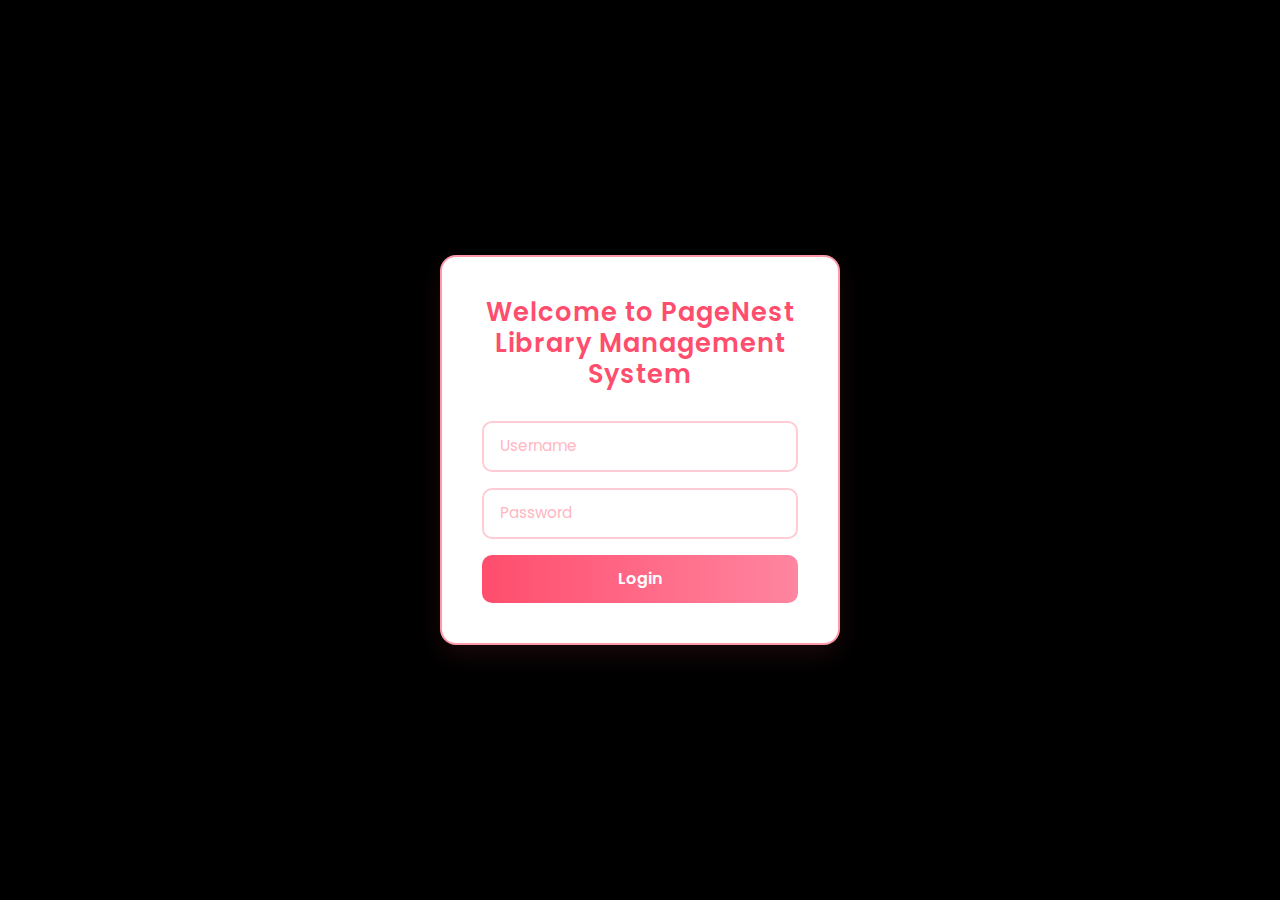
<file: index.html>
<!DOCTYPE html>
<html lang="en">
<head>
  <meta charset="UTF-8">
  <title>Library System | Login</title>
  <meta name="viewport" content="width=device-width, initial-scale=1">

  <link href="https://fonts.googleapis.com/css2?family=Poppins:wght@400;600&display=swap" rel="stylesheet">
  <link href="https://cdn.jsdelivr.net/npm/bootstrap@5.3.3/dist/css/bootstrap.min.css" rel="stylesheet">

  <style>

    body {
        background-color:black; 
        font-family: 'Poppins', sans-serif;
        color: #ff4d6d;
        display: flex;
        justify-content: center;
        align-items: center;
        height: 100vh;
    }

    .card {
        background-color: #ffffff;
        border-radius: 16px;
        border: 2px solid #ff99aa; 
        padding: 2.5rem;
        box-shadow: 0 10px 25px rgba(255, 77, 109, 0.1);
        width: 100%;
        max-width: 400px;
        transition: all 0.3s ease;
    }

    .card:hover {
        box-shadow: 0 15px 35px rgba(255, 77, 109, 0.2);
        border-color: #ff4d6d;
    }

    .card h4 {
        color: #ff4d6d;
        font-weight: 600;
        text-align: center;
        margin-bottom: 2rem;
        font-size: 1.6rem;
        letter-spacing: 1px;
    }

    .form-control {
        background-color: #fff; 
        border: 2px solid #ffccd6; 
        border-radius: 10px;
        color: #333; 
        padding: 0.75rem 1rem;
        margin-bottom: 1rem;
        font-size: 0.95rem;
        transition: border-color 0.3s, box-shadow 0.3s;
    }

    .form-control::placeholder {
        color: #ffb6c1;
        font-weight: 400;
    }

    .form-control:focus {
        border-color: #ff4d6d;
        box-shadow: 0 0 8px rgba(255, 77, 109, 0.3);
        outline: none;
    }

    .btn-primary {
        background: linear-gradient(90deg, #ff4d6d, #ff85a0);
        border: none;
        color: #fff;
        font-weight: 600;
        border-radius: 10px;
        padding: 0.75rem;
        font-size: 1rem;
        transition: all 0.3s ease;
    }

    .btn-primary:hover {
        background: linear-gradient(90deg, #ff85a0, #ff4d6d);
        transform: translateY(-2px);
    }

    .alert-danger {
        background-color: #ffd1da; 
        color: #ff4d6d;
        border: none;
        border-radius: 10px;
        margin-bottom: 1rem;
        padding: 0.75rem 1rem;
        text-align: center;
        font-weight: 500;
    }
  </style>
</head>

<body>
  <div class="card">
    <h4>Welcome to PageNest Library Management System</h4>

    <div id="error" class="alert alert-danger d-none">
      Invalid username or password
    </div>

    <input type="text" id="username" class="form-control" placeholder="Username">
    <input type="password" id="password" class="form-control" placeholder="Password">

    <button class="btn btn-primary w-100" onclick="login()">Login</button>
  </div>

  <script src="js/auth.js"></script>
</body>
</html>
</file>
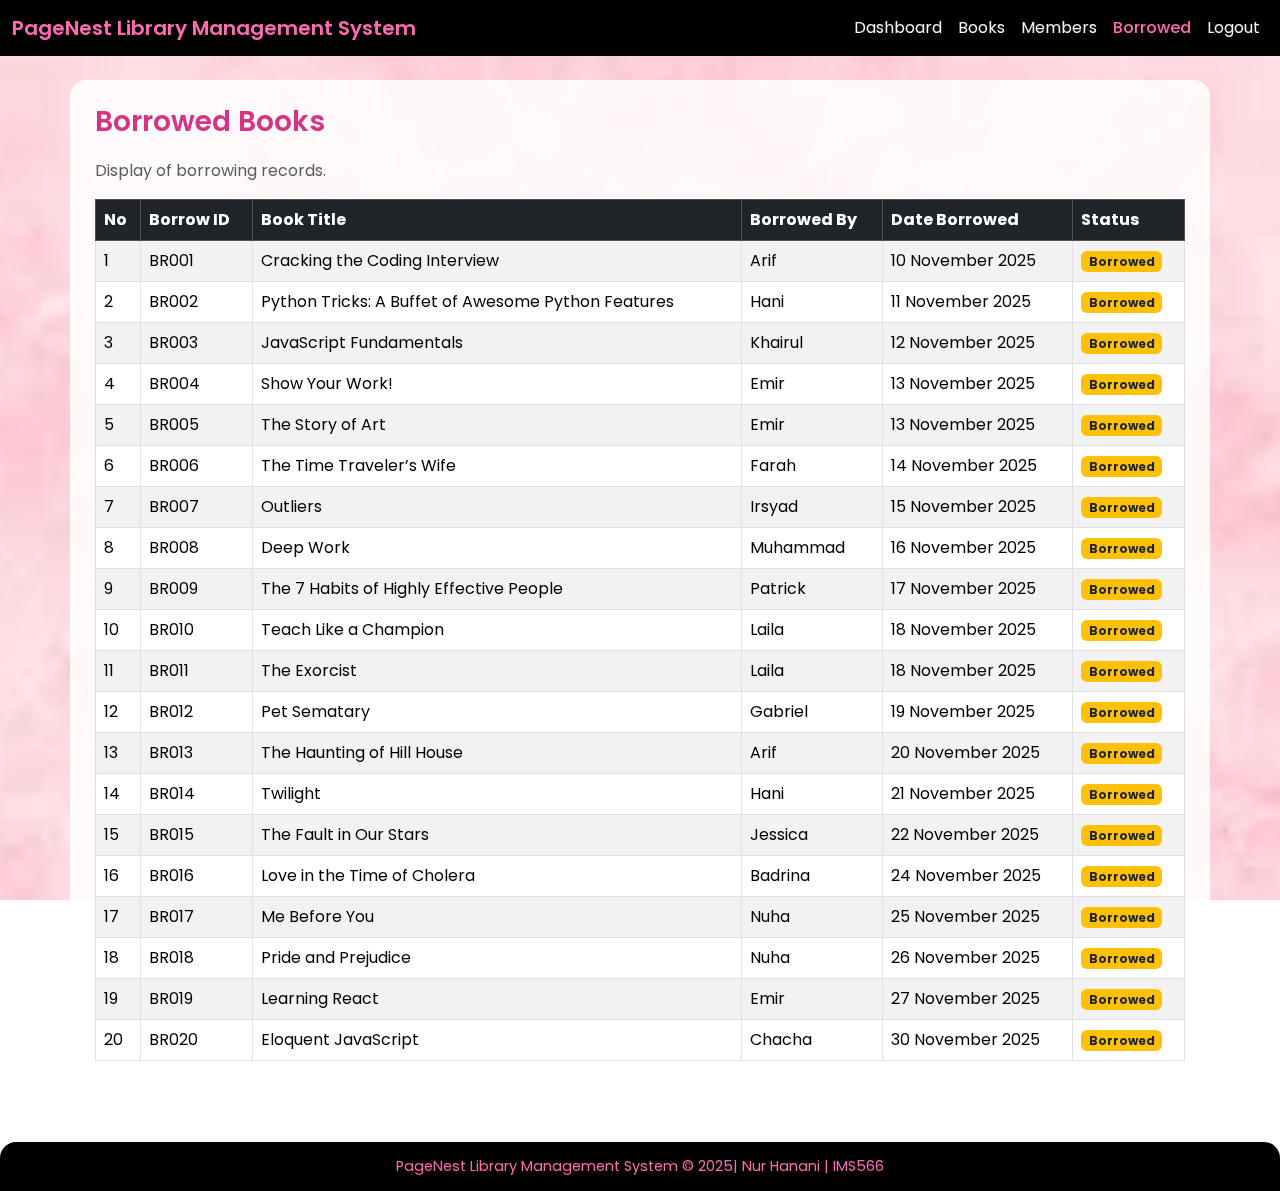
<file: borrowed.html>
<!DOCTYPE html>
<html lang="en">
<head>
  <meta charset="UTF-8">
  <title>Borrowed Books</title>
  <meta name="viewport" content="width=device-width, initial-scale=1">
   <link href="https://fonts.googleapis.com/css2?family=Poppins:wght@400;500;600&display=swap" rel="stylesheet">
  <link href="https://cdn.jsdelivr.net/npm/bootstrap@5.3.3/dist/css/bootstrap.min.css" rel="stylesheet">
  <link rel="stylesheet" href="css/style.css">
  
</head>

<body>

<nav class="navbar navbar-expand-lg navbar-dark bg-dark">
  <div class="container-fluid">
    <a class="navbar-brand">PageNest Library Management System</a>
    <ul class="navbar-nav">
      <li class="nav-item"><a class="nav-link" href="dashboard.html">Dashboard</a></li>
      <li class="nav-item"><a class="nav-link" href="books.html">Books</a></li>
      <li class="nav-item"><a class="nav-link" href="students.html">Members</a></li>
      <li class="nav-item"><a class="nav-link active" href="borrowed.html">Borrowed</a></li>
      <li class="nav-item"><a class="nav-link" href="#" onclick="logout()">Logout</a></li>
    </ul>
  </div>
</nav>

<div class="container mt-4">
  <h3>Borrowed Books</h3>
  <p class="text-muted">
    Display of borrowing records.
  </p>

  <table class="table table-bordered table-striped">
    <thead class="table-dark">
      <tr>
        <th>No</th>
        <th>Borrow ID</th>
        <th>Book Title</th>
        <th>Borrowed By</th>
        <th>Date Borrowed</th>
        <th>Status</th>
      </tr>
    </thead>

    <tbody>
      <tr>
        <td>1</td>
        <td>BR001</td>
        <td>Cracking the Coding Interview</td>
        <td>Arif</td>
        <td>10 November 2025</td>
        <td><span class="badge bg-warning text-dark">Borrowed</span></td>
      </tr>
      <tr>
        <td>2</td>
        <td>BR002</td>
        <td>Python Tricks: A Buffet of Awesome Python Features</td>
        <td>Hani</td>
        <td>11 November 2025</td>
        <td><span class="badge bg-warning text-dark">Borrowed</span></td>
      </tr>
      <tr>
        <td>3</td>
        <td>BR003</td>
        <td>JavaScript Fundamentals</td>
        <td>Khairul</td>
        <td>12 November 2025</td>
        <td><span class="badge bg-warning text-dark">Borrowed</span></td>
      </tr>
      <tr>
        <td>4</td>
        <td>BR004</td>
        <td>Show Your Work!</td>
        <td>Emir</td>
        <td>13 November 2025</td>
        <td><span class="badge bg-warning text-dark">Borrowed</span></td>
      </tr>
      <tr>
        <td>5</td>
        <td>BR005</td>
        <td>The Story of Art</td>
        <td>Emir</td>
        <td>13 November 2025</td>
        <td><span class="badge bg-warning text-dark">Borrowed</span></td>
      </tr>
      <tr>
        <td>6</td>
        <td>BR006</td>
        <td>The Time Traveler’s Wife</td>
        <td>Farah</td>
        <td>14 November 2025</td>
        <td><span class="badge bg-warning text-dark">Borrowed</span></td>
      </tr>
      <tr>
        <td>7</td>
        <td>BR007</td>
        <td>Outliers</td>
        <td>Irsyad</td>
        <td>15 November 2025</td>
        <td><span class="badge bg-warning text-dark">Borrowed</span></td>
      </tr>
      <tr>
        <td>8</td>
        <td>BR008</td>
        <td>Deep Work</td>
        <td>Muhammad</td>
        <td>16 November 2025</td>
        <td><span class="badge bg-warning text-dark">Borrowed</span></td>
      </tr>
      <tr>
        <td>9</td>
        <td>BR009</td>
        <td>The 7 Habits of Highly Effective People</td>
        <td>Patrick</td>
        <td>17 November 2025</td>
        <td><span class="badge bg-warning text-dark">Borrowed</span></td>
      </tr>
      <tr>
        <td>10</td>
        <td>BR010</td>
        <td>Teach Like a Champion</td>
        <td>Laila</td>
        <td>18 November 2025</td>
        <td><span class="badge bg-warning text-dark">Borrowed</span></td>
      </tr>
      <tr>
        <td>11</td>
        <td>BR011</td>
        <td>The Exorcist</td>
        <td>Laila</td>
        <td>18 November 2025</td>
        <td><span class="badge bg-warning text-dark">Borrowed</span></td>
      </tr>
      <tr>
        <td>12</td>
        <td>BR012</td>
        <td>Pet Sematary</td>
        <td>Gabriel</td>
        <td>19 November 2025</td>
        <td><span class="badge bg-warning text-dark">Borrowed</span></td>
      </tr>
      <tr>
        <td>13</td>
        <td>BR013</td>
        <td>The Haunting of Hill House</td>
        <td>Arif</td>
        <td>20 November 2025</td>
        <td><span class="badge bg-warning text-dark">Borrowed</span></td>
      </tr>
      <tr>
        <td>14</td>
        <td>BR014</td>
        <td>Twilight</td>
        <td>Hani</td>
        <td>21 November 2025</td>
        <td><span class="badge bg-warning text-dark">Borrowed</span></td>
      </tr>
      <tr>
        <td>15</td>
        <td>BR015</td>
        <td>The Fault in Our Stars</td>
        <td>Jessica</td>
        <td>22 November 2025</td>
        <td><span class="badge bg-warning text-dark">Borrowed</span></td>
      </tr>
      <tr>
        <td>16</td>
        <td>BR016</td>
        <td>Love in the Time of Cholera</td>
        <td>Badrina</td>
        <td>24 November 2025</td>
        <td><span class="badge bg-warning text-dark">Borrowed</span></td>
      </tr>
      <tr>
        <td>17</td>
        <td>BR017</td>
        <td>Me Before You</td>
        <td>Nuha</td>
        <td>25 November 2025</td>
        <td><span class="badge bg-warning text-dark">Borrowed</span></td>
      </tr>
      <tr>
        <td>18</td>
        <td>BR018</td>
        <td>Pride and Prejudice</td>
        <td>Nuha</td>
        <td>26 November 2025</td>
        <td><span class="badge bg-warning text-dark">Borrowed</span></td>
      </tr>
      <tr>
        <td>19</td>
        <td>BR019</td>
        <td>Learning React</td>
        <td>Emir</td>
        <td>27 November 2025</td>
        <td><span class="badge bg-warning text-dark">Borrowed</span></td>
      </tr>
      <tr>
        <td>20</td>
        <td>BR020</td>
        <td>Eloquent JavaScript</td>
        <td>Chacha</td>
        <td>30 November 2025</td>
        <td><span class="badge bg-warning text-dark">Borrowed</span></td>
      </tr>
    </tbody>
  </table>
</div>

<footer class="footer">
  PageNest Library Management System © 2025| Nur Hanani | IMS566
</footer>

<script src="js/auth.js"></script>
</body>
</html>
</file>
<file: css/style.css>
body {
  font-family: 'Poppins', sans-serif;
  background-image: url("../assets/images/background.jpeg");
  background-size: cover;
  background-position: center;
  background-repeat: no-repeat;
  background-attachment: fixed;
  color: #1a1a1a;
  min-height: 100vh;
}

body::before {
  content: "";
  position: fixed;
  top: 0;
  left: 0;
  width: 100%;
  height: 100%;
  background-color: rgba(255, 182, 193, 0.35);
  z-index: -1;
}

.navbar {
  background-color: #000 !important;
}

.navbar-brand {
  color: #ff69b4 !important;
  font-weight: 600;
}

.nav-link {
  color: #f5f5f5 !important;
}

.nav-link.active {
  color: #ff69b4 !important;
  font-weight: 500;
}

.nav-link:hover {
  color: #ff85c1 !important;
}

.container {
  background-color: rgba(255, 255, 255, 0.85);
  padding: 25px;
  border-radius: 16px;
}

h3 {
  color: #d63384;
  font-weight: 600;
  margin-bottom: 20px;
}

.card {
  background-color: #1a1a1f;
  color: #ffffff;
  border: 1px solid #ff69b4;
  border-radius: 14px;
  box-shadow: 0 6px 14px rgba(255, 105, 180, 0.25);
}

.card b {
  color: #ff69b4;
  font-size: 1.6rem;
}

canvas {
  background-color: #ffffff;
  padding: 18px;
  border-radius: 14px;
  box-shadow: 0 6px 16px rgba(255, 105, 180, 0.3);
  margin-top: 20px;
}

.footer {
  margin-top: 40px;
  padding: 14px;
  text-align: center;
  background-color: #000;
  color: #ff69b4;
  font-size: 0.9rem;
  border-top-left-radius: 16px;
  border-top-right-radius: 16px;
}
</file>
